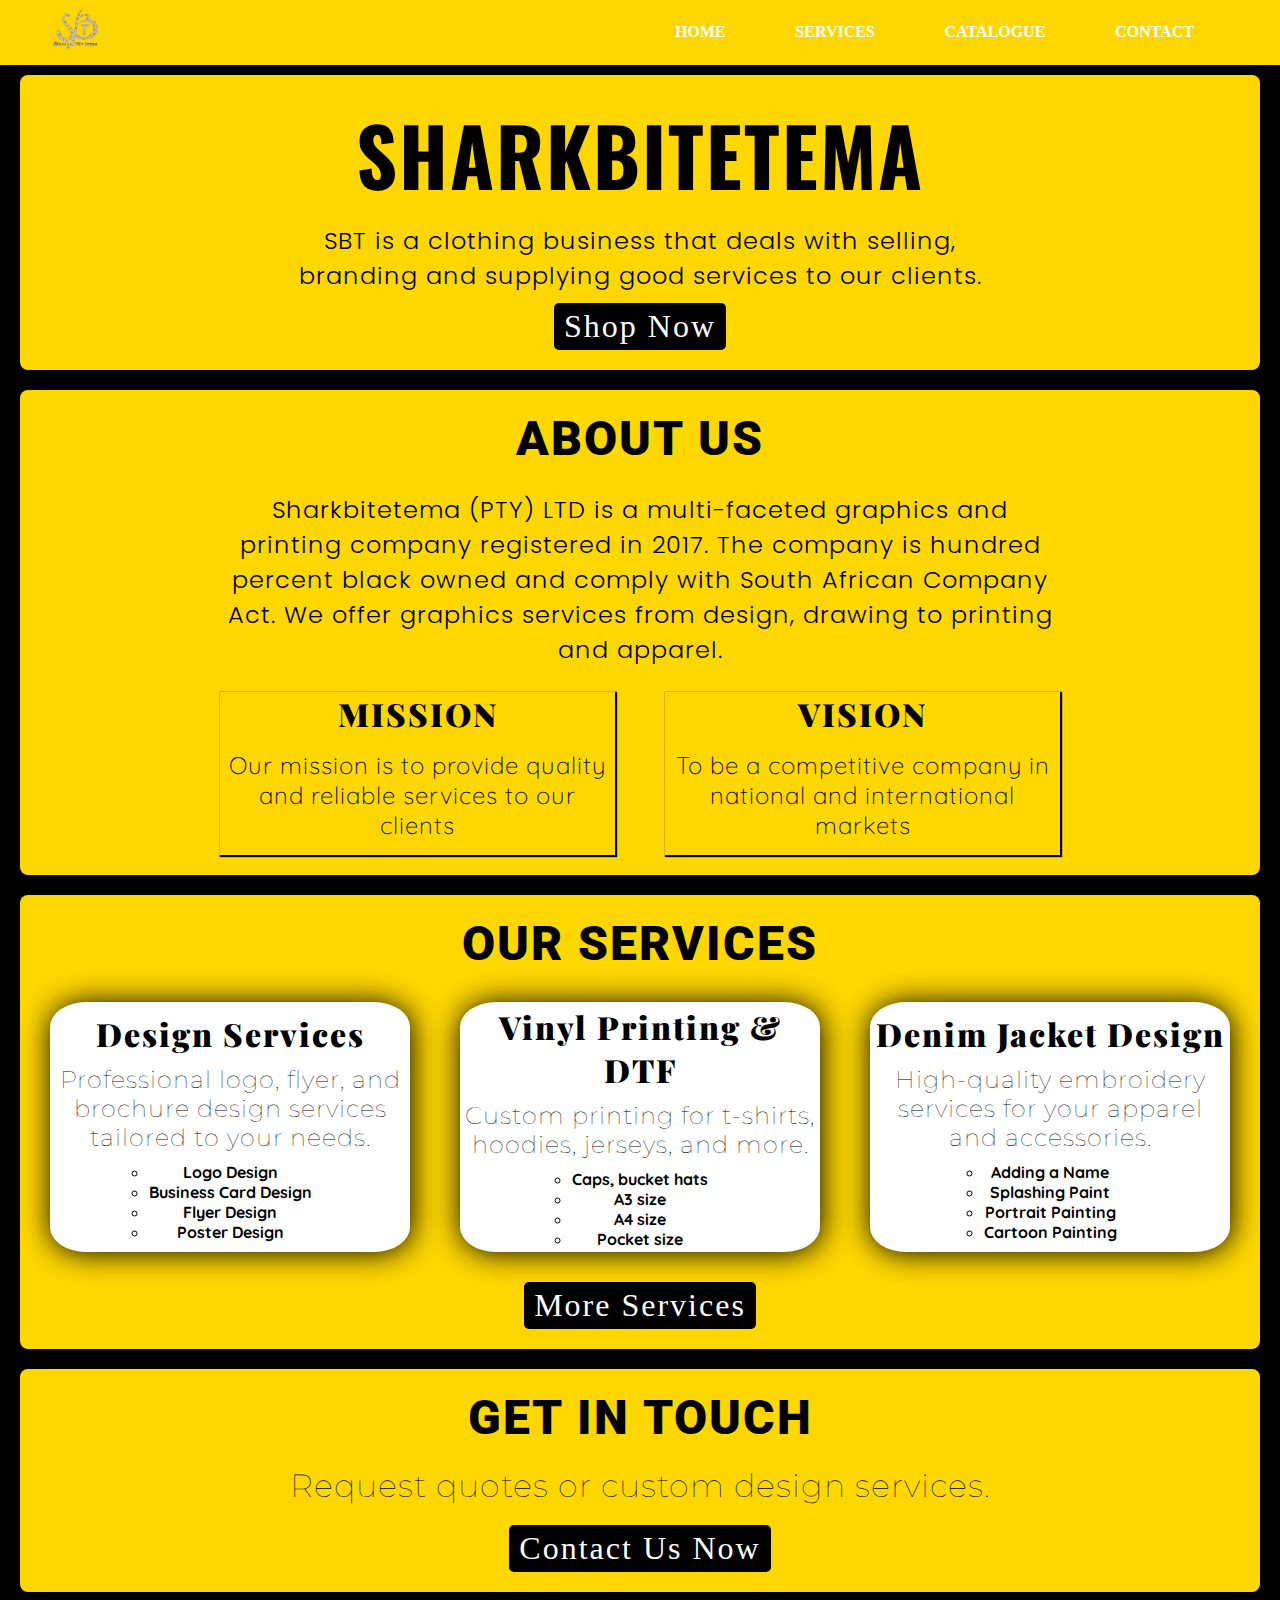
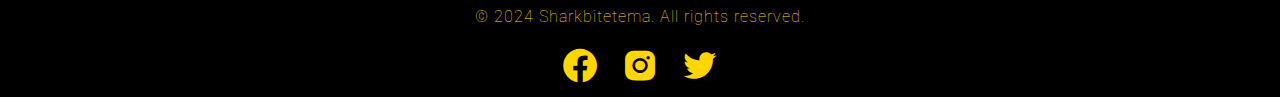
<file: index.html>
<!DOCTYPE html>
<html lang="en">
<head>
    <meta charset="UTF-8">
    <meta name="viewport" content="width=device-width, initial-scale=1.0">
    <link href='https://unpkg.com/boxicons@2.1.4/css/boxicons.min.css' rel='stylesheet'>
    <link rel="icon" type="image/x-icon" href="images/logo.jpg">
    <title>Sharkbitetema - Home</title>
    <link rel="stylesheet" href="styles/styles.css">
</head>
<body>
    <header>
        <div class="logo">
            <a href="index.html">
                <img src="images/Logo.png" alt="Sharkbitetema logo">
            </a>
        </div>
        <div class="bx bx-menu" id="burger-menu"></div>
        <ul class="navlist">
            <li><a href="index.html">Home</a></li>
            <li><a href="services.html">Services</a></li>
            <li><a href="catalogue.html">Catalogue</a></li>
            <li><a href="contact.html">Contact</a></li>
        </ul>
    </header>

    <!-- Hero Section -->
    <section id="hero" class="hero">
        <div class="hero-content">
            <h1>Sharkbitetema</h1>
            <p>SBT is a clothing business that deals with selling, branding and supplying good services to our clients.</p>
            <a href="catalogue.html" class="cta-button"><span>Shop Now</span></a>
        </div>
    </section>

    <!-- About section -->
    <section id="about" class="about">
        <div class="about-content">
            <h2>About Us</h1>
            <p>
                Sharkbitetema (PTY) LTD is a multi-faceted graphics and printing company registered in 2017. The company
                is hundred percent black owned and comply with South African Company Act. We offer graphics 
                services from design, drawing to printing and apparel.
            </p>
            <div class="about-content-vm">
                <div class="mission">
                    <h3>Mission</h3>
                    <p>Our mission is to provide quality and reliable services to our clients</p>
                </div>
                <div class="vision">
                    <h3>Vision</h3>
                    <p>To be a competitive company in national and international markets</p>
                </div>
            </div>
        </div>
    </section>

    <!-- Featured Services Section -->
    <section id="featured-services" class="featured-services">
        <h2>Our Services</h2>
        <div class="service-cards">
            <div class="card">
                <h3>Design Services</h3>
                <p>Professional logo, flyer, and brochure design services tailored to your needs.</p>
                <ul>
                    <li>Logo Design</li>
                    <li>Business Card Design</li>
                    <li>Flyer Design</li>
                    <li>Poster Design</li>
                </ul>
            </div>
            <div class="card">
                <h3>Vinyl Printing & DTF</h3>
                <p>Custom printing for t-shirts, hoodies, jerseys, and more.</p>
                <ul>
                    <li>Caps, bucket hats</li>
                    <li>A3 size</li>
                    <li>A4 size</li>
                    <li>Pocket size</li>
                </ul>
            </div>
            <div class="card">
                <h3>Denim Jacket Design</h3>
                <p>High-quality embroidery services for your apparel and accessories.</p>
                <ul>
                    <li>Adding a Name</li>
                    <li>Splashing Paint</li>
                    <li>Portrait Painting</li>
                    <li>Cartoon Painting</li>
                </ul>
            </div>
        </div>
        <a href="services.html" class="cta-button"><span>More Services</span></a>
    </section>

    <!-- Contact Section -->
    <section id="contact" class="contact">
        <h2>Get in Touch</h2>
        <p>Request quotes or custom design services.</p>
        <a href="contact.html" class="cta-button"><span>Contact Us Now</span></a>
    </section>

    <footer>
        <p>&copy; 2024 Sharkbitetema. All rights reserved.</p>
        <ul class="social-media">
            <li><a href="https://web.facebook.com/artelkan" target="_blank" class='bx bxl-facebook-circle' id="social-icons"></a></li>
            <li><a href="https://www.instagram.com/sharkbite_tema/#" target="_blank" class='bx bxl-instagram-alt' id="social-icons"></a></li>
            <li><a href="https://x.com/SharkbiteT" target="_blank" class='bx bxl-twitter' id="social-icons"></a></li>
        </ul>
    </footer>
    

    <script src="scripts/scripts.js"></script>
</body>
</html>
</file>
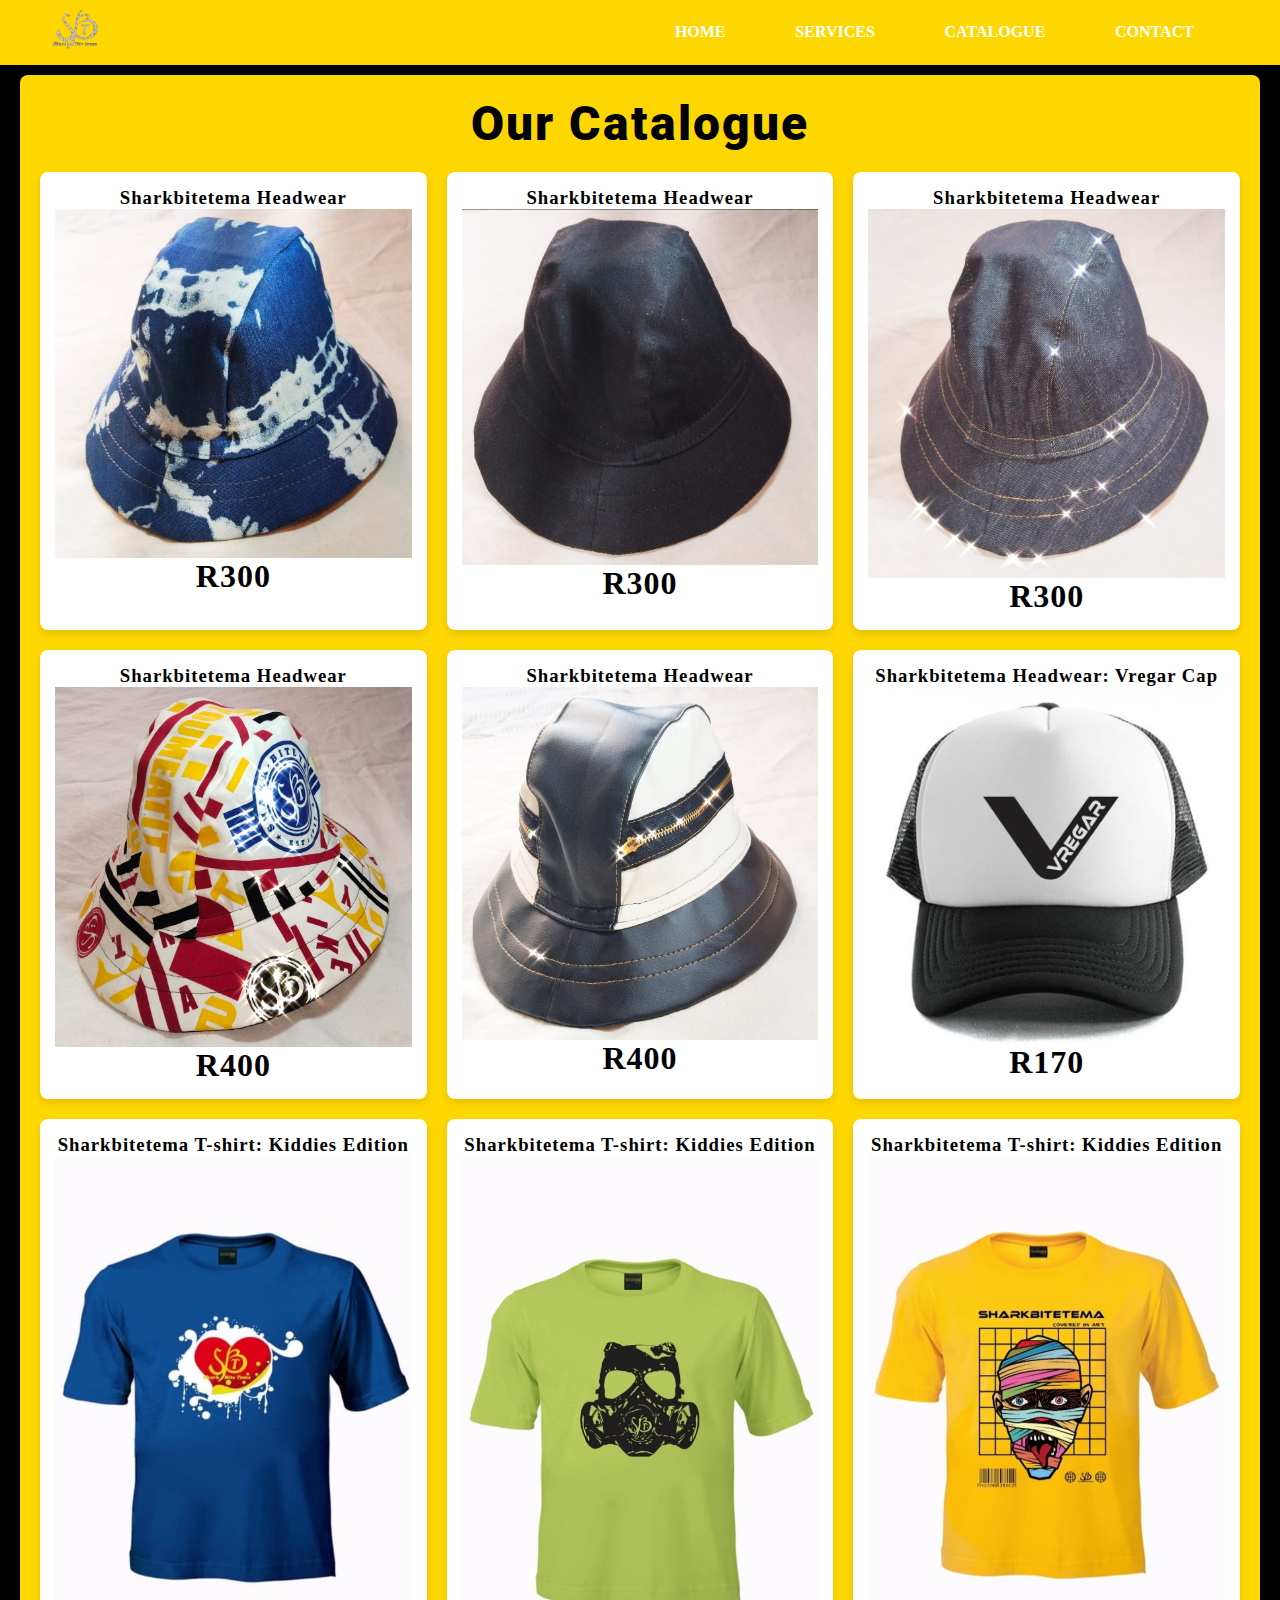
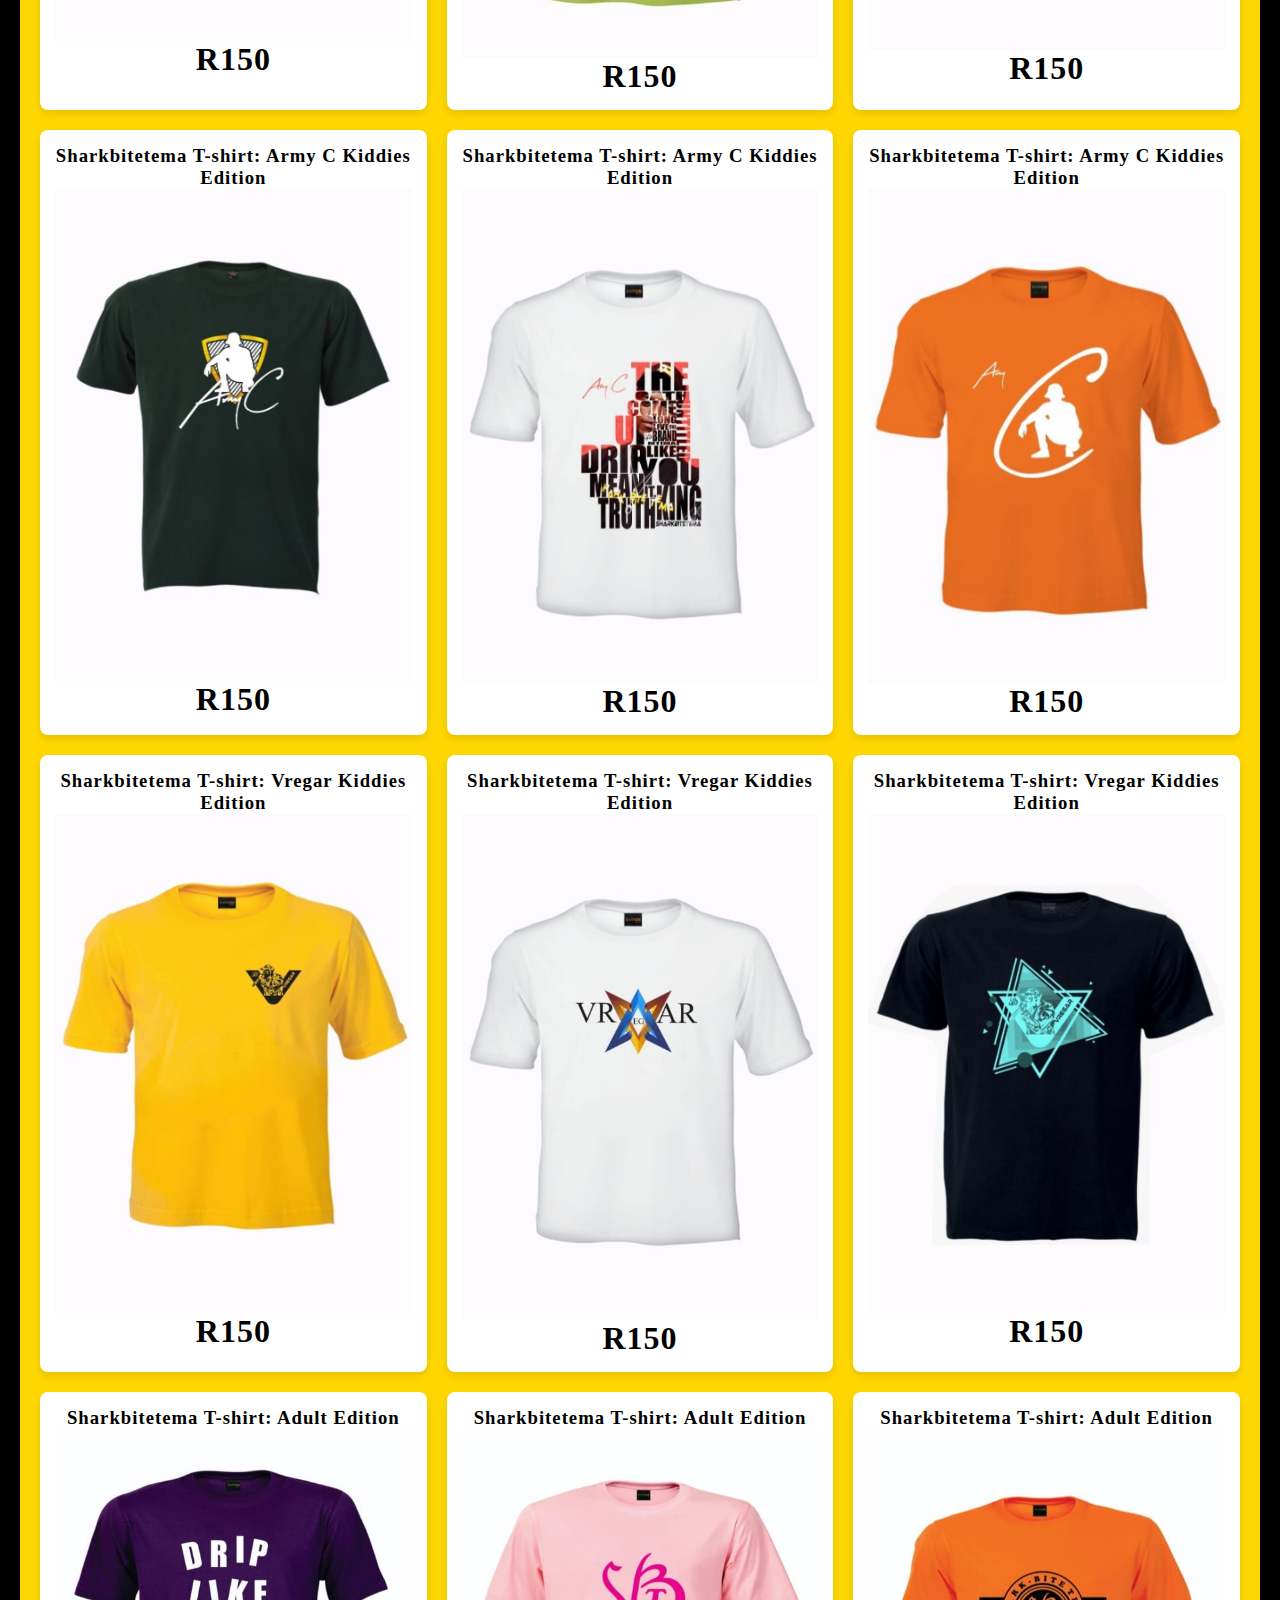
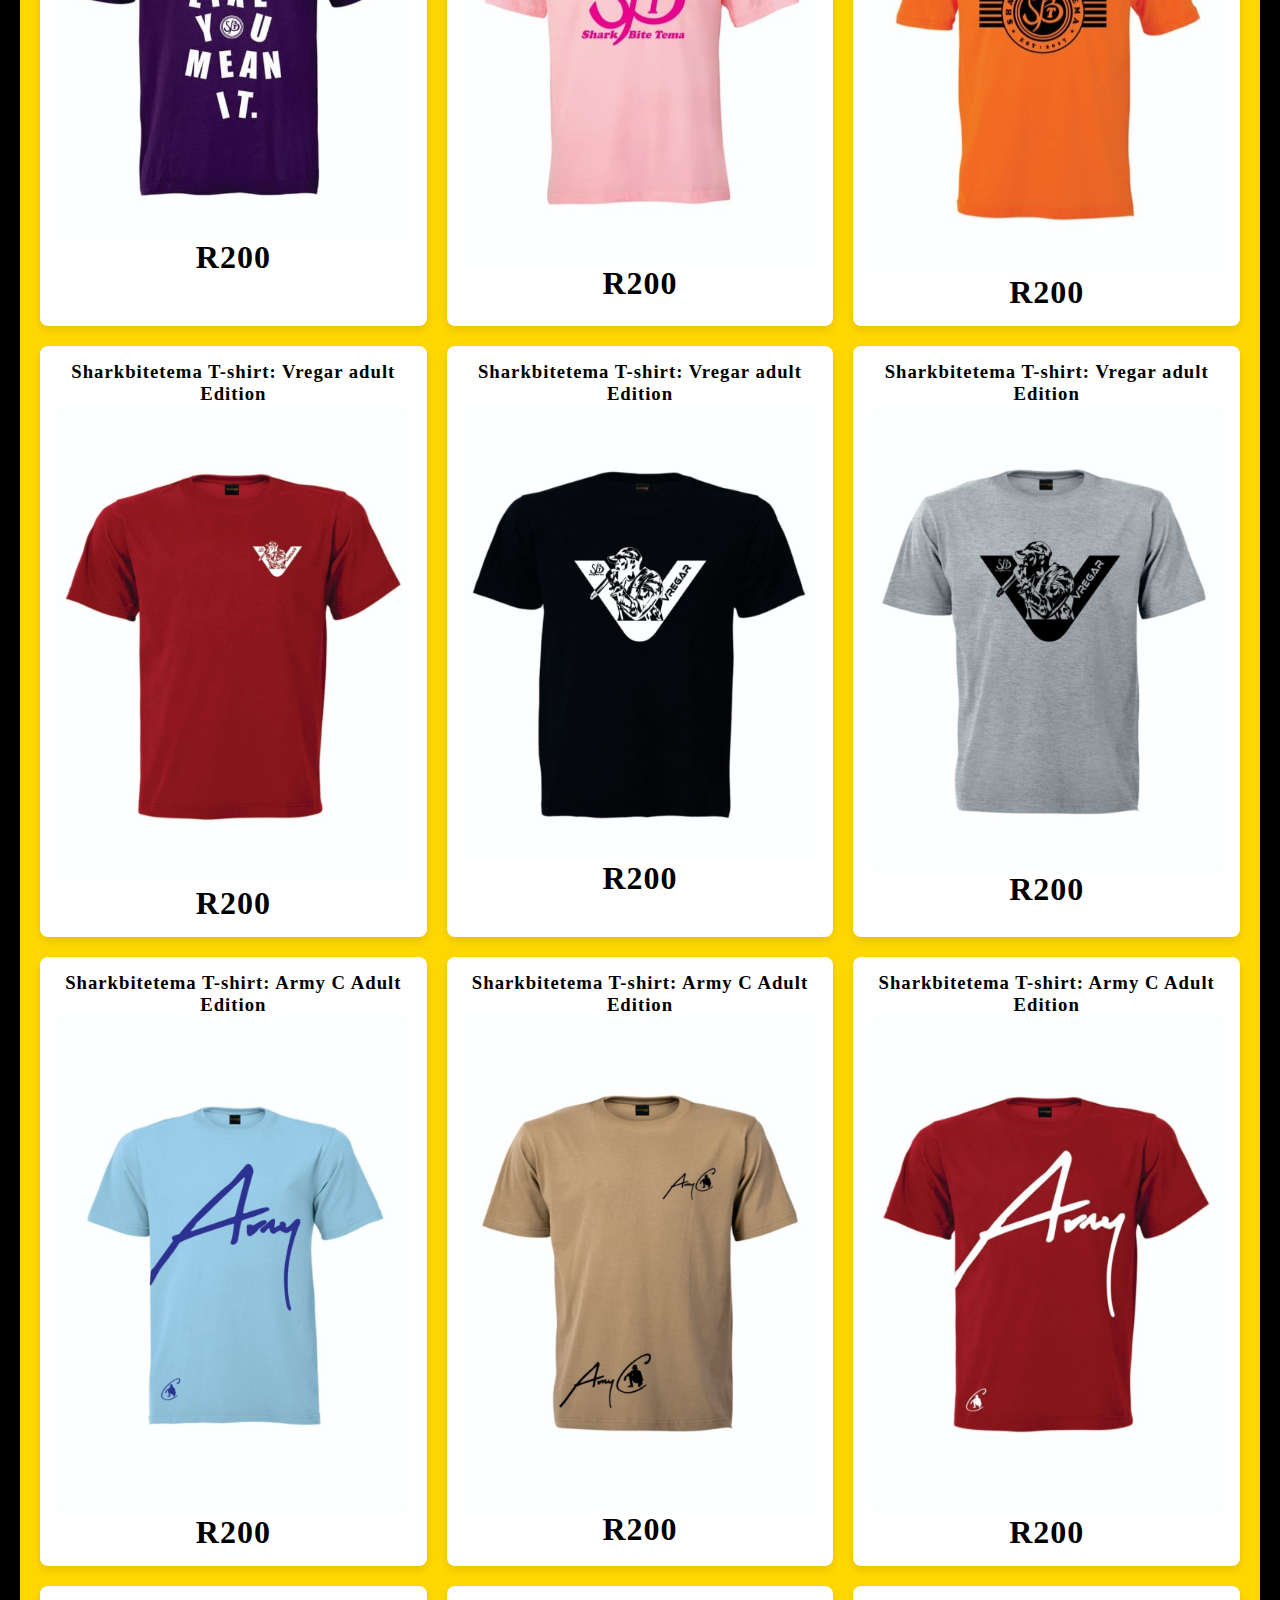
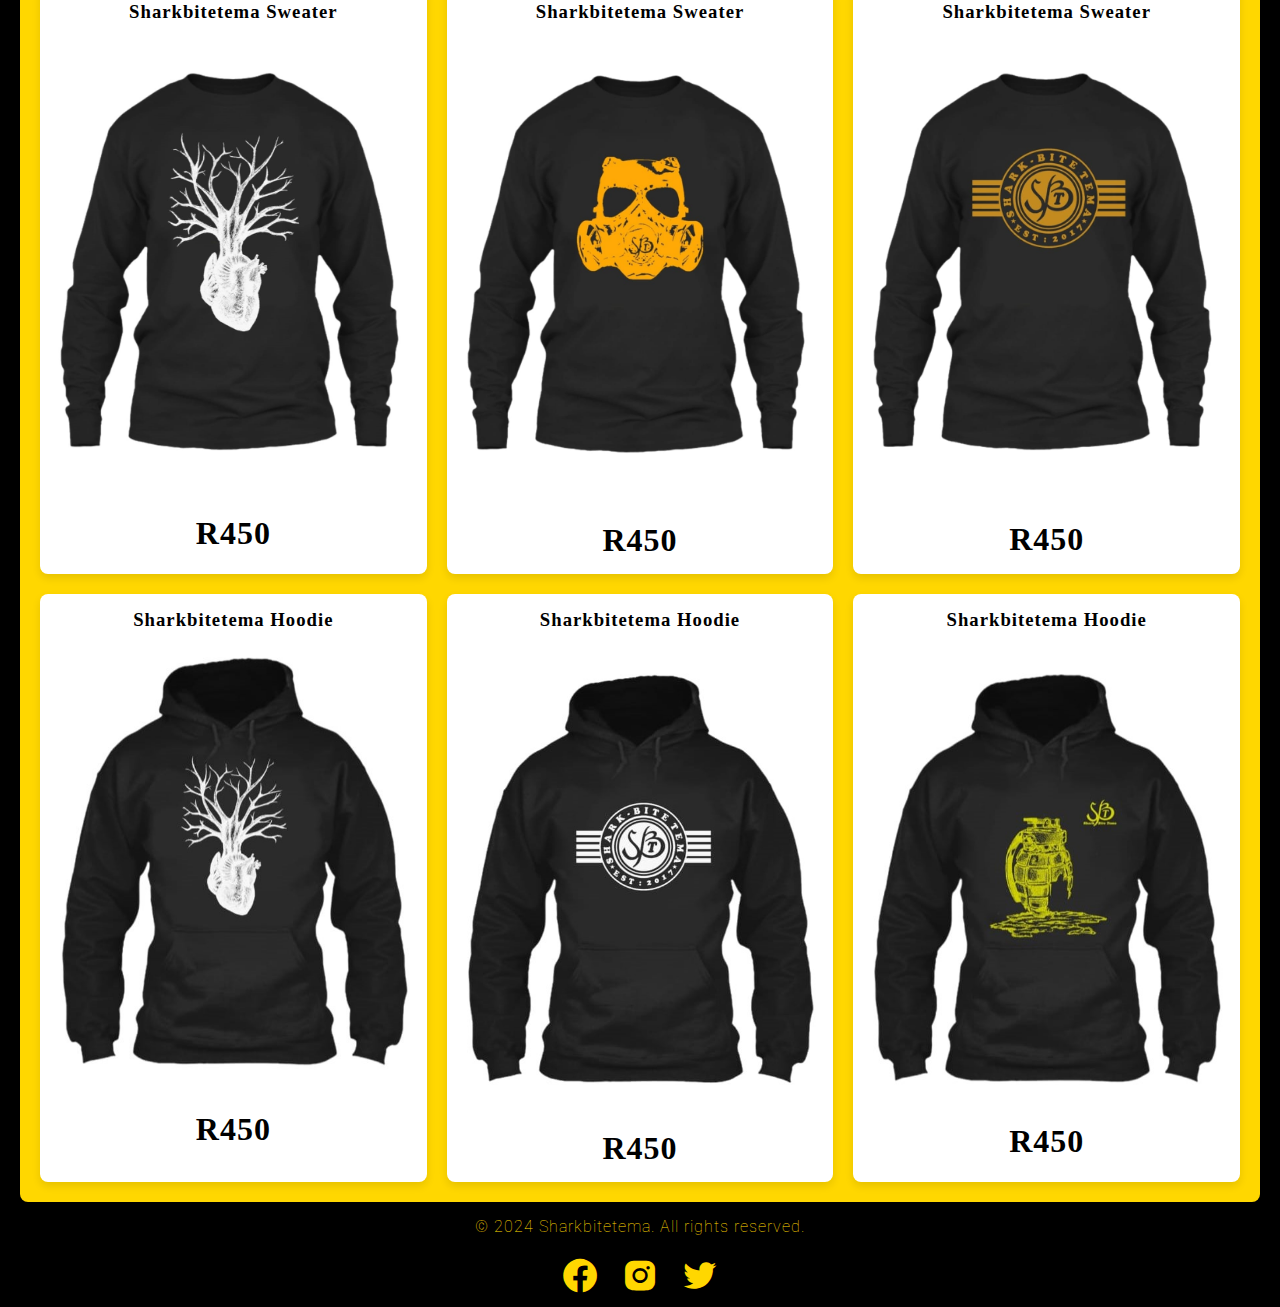
<file: catalogue.html>
<!DOCTYPE html>
<html lang="en">
<head>
    <meta charset="UTF-8">
    <meta name="viewport" content="width=device-width, initial-scale=1.0">
    <link href='https://unpkg.com/boxicons@2.1.4/css/boxicons.min.css' rel='stylesheet'>
    <link rel="icon" type="image/x-icon" href="images/logo.jpg">
    <link rel="stylesheet" href="styles/styles.css">
    <title>Sharkbitetema - Catalogue</title>
</head>
<body>
    <header>
        <div class="logo">
            <a href="index.html">
                <img src="images/Logo.png" alt="Sharkbitetema logo">
            </a>
        </div>
        <div class="bx bx-menu" id="burger-menu"></div>
        <ul class="navlist">
            <li><a href="index.html">Home</a></li>
            <li><a href="services.html">Services</a></li>
            <li><a href="catalogue.html">Catalogue</a></li>
            <li><a href="contact.html">Contact</a></li>
        </ul>
    </header>

    <section class="catalogue">
        <h2>Our Catalogue</h2>
        <div class="product-grid" id="product-list">
            <!-- Products will be dynamically inserted here -->
        </div>
    </section>

    <footer>
        <p>&copy; 2024 Sharkbitetema. All rights reserved.</p>
        <ul class="social-media">
            <li><a href="https://web.facebook.com/artelkan" target="_blank" class='bx bxl-facebook-circle'></a></li>
            <li><a href="https://www.instagram.com/sharkbite_tema/#" target="_blank" class='bx bxl-instagram-alt'></a></li>
            <li><a href="https://x.com/SharkbiteT" target="_blank" class='bx bxl-twitter'></a></li>
        </ul>
    </footer>

    <!-- Back to Top Button -->
    <button id="backToTop" class="back-to-top"><i class='bx bx-up-arrow-alt'></i></button>

    <script src="scripts/scripts.js"></script>
</body>
</html>
</file>
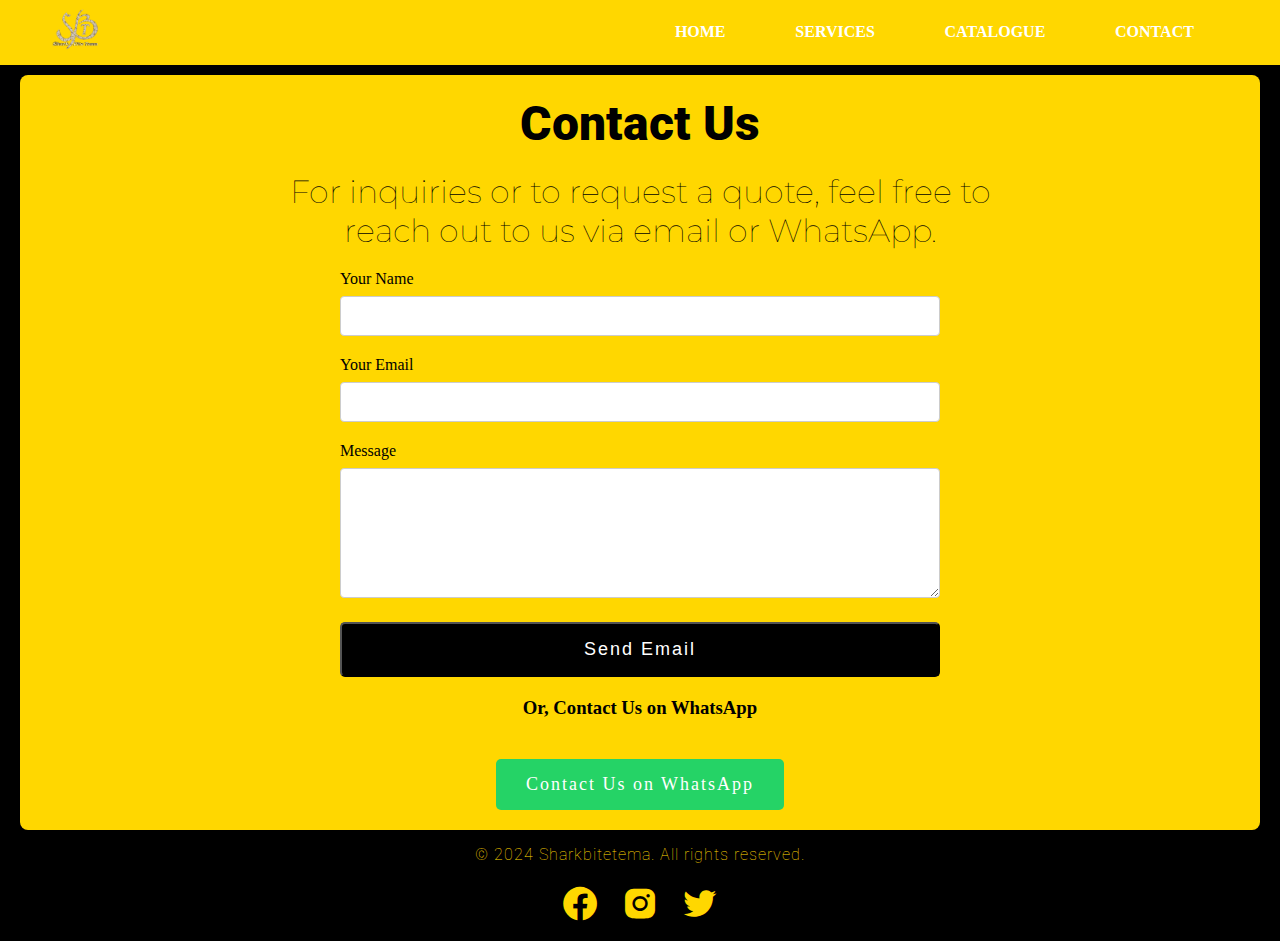
<file: contact.html>
<!DOCTYPE html>
<html lang="en">
<head>
  <meta charset="UTF-8">
  <meta name="viewport" content="width=device-width, initial-scale=1.0">
  <link href='https://unpkg.com/boxicons@2.1.4/css/boxicons.min.css' rel='stylesheet'>
  <link rel="icon" type="image/x-icon" href="images/logo.jpg">
  <link rel="stylesheet" href="styles/styles.css">
  <title>Contact Us - Sharkbitetema</title>
</head>
<body>
  <header>
    <div class="logo">
        <a href="index.html">
          <img src="images/Logo.png" alt="Sharkbitetema logo">
        </a>
    </div>
    <div class="bx bx-menu" id="burger-menu"></div>
    <ul class="navlist">
        <li><a href="index.html">Home</a></li>
        <li><a href="services.html">Services</a></li>
        <li><a href="catalogue.html">Catalogue</a></li>
        <li><a href="contact.html">Contact</a></li>
    </ul>
  </header>
  <!-- Contact Us Section -->
  <section id="contact-page" class="contact-page">
    <h2>Contact Us</h2>
      <p>For inquiries or to request a quote, feel free to reach out to us via email or WhatsApp.</p>
      <form id="contact-form" action="https://formspree.io/f/mgveyoow" method="post">
          <div class="form-group">
            <label for="name">Your Name</label>
            <input type="text" id="name" name="name" required />
          </div> 
    
          <div class="form-group">
            <label for="email">Your Email</label>
            <input type="email" id="email" name="email" required />
          </div>
    
          <div class="form-group">
            <label for="message">Message</label>

            <textarea id="message" name="message" rows="6" required></textarea>
          </div>
    
          <button type="submit"  class="cta-button" onclick="sendEmail()">
            Send Email
          </button>
        </form>

      <h3>Or, Contact Us on WhatsApp</h3>

      <!-- WhatsApp Contact Button -->
      <a href="https://wa.me/27763066328?text=Hello,%20I%20would%20like%20to%20request%20a%20quote" class="cta-button whatsapp-button">Contact Us on WhatsApp</a>
  </section>

  <footer>
      <p>&copy; 2024 Sharkbitetema. All rights reserved.</p>
      <ul class="social-media">
          <li><a href="https://web.facebook.com/artelkan" target="_blank" class='bx bxl-facebook-circle'></a></li>
          <li><a href="https://www.instagram.com/sharkbite_tema/#" target="_blank" class='bx bxl-instagram-alt'></a></li>
          <li><a href="https://x.com/SharkbiteT" target="_blank" class='bx bxl-twitter'></a></li>
      </ul>
  </footer>

  <script src="scripts/scripts.js"></script>
</body>
</html>
</file>
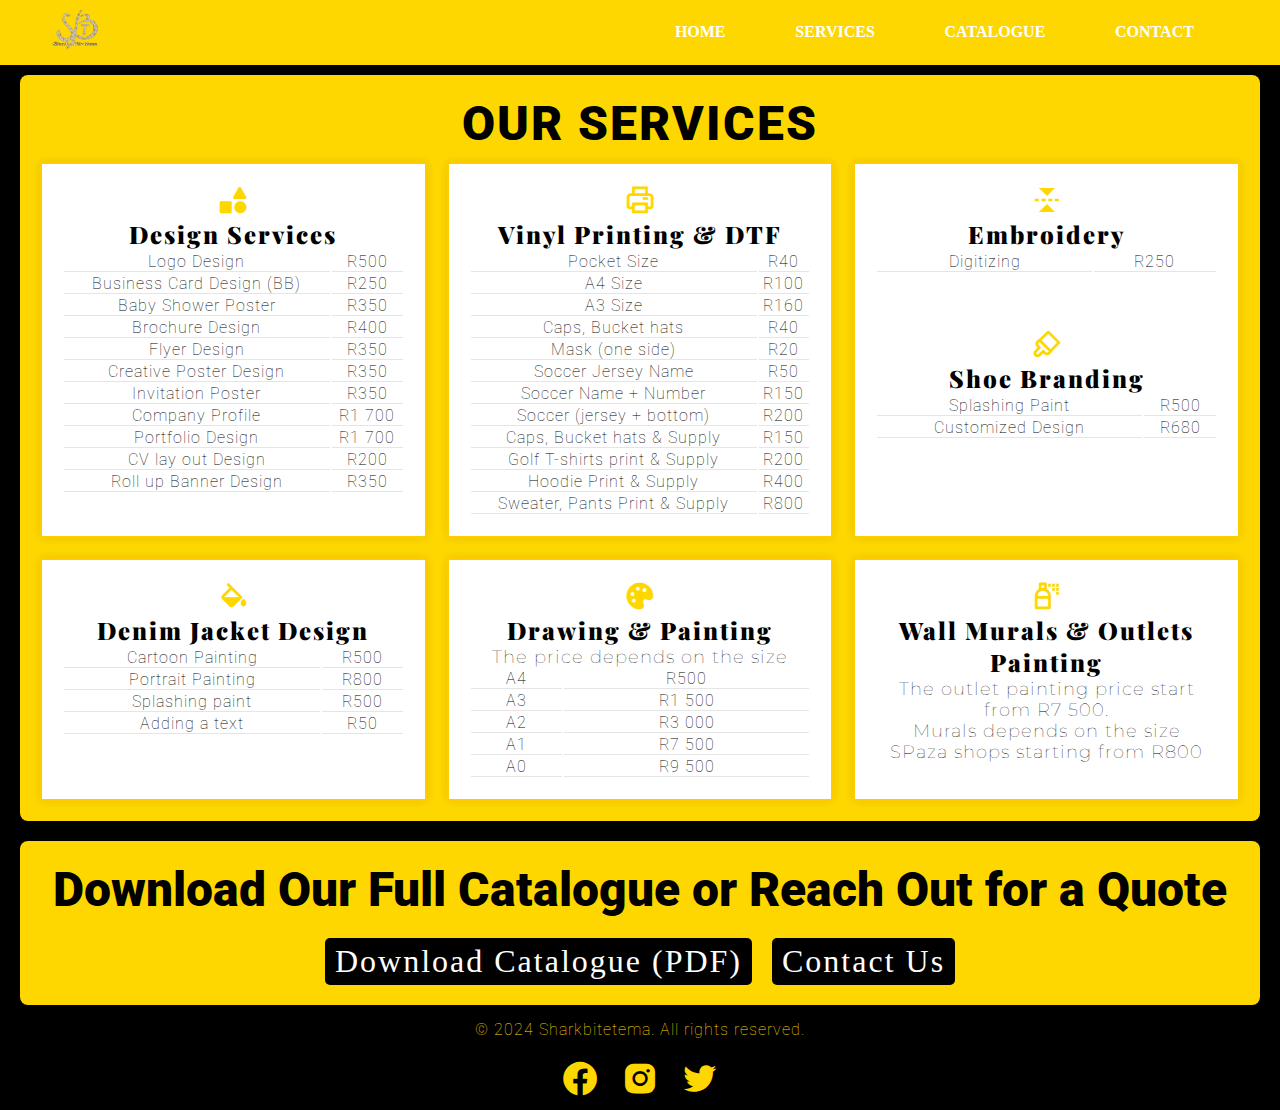
<file: services.html>
<!DOCTYPE html>
<html lang="en">
<head>
    <meta charset="UTF-8">
    <meta name="viewport" content="width=device-width, initial-scale=1.0">
    <link href='https://unpkg.com/boxicons@2.1.4/css/boxicons.min.css' rel='stylesheet'>
    <link rel="icon" type="image/x-icon" href="images/logo.jpg">
    <link rel="stylesheet" href="styles/styles.css">
    <title>Sharkbitetema - Services</title>
</head>
<body>
    <!-- Header Section -->
    <header>
        <div class="logo">
            <a href="index.html">
                <img src="images/Logo.png" alt="Sharkbitetema logo">
            </a>
        </div>
        <div class="bx bx-menu" id="burger-menu"></div>
        <ul class="navlist">
            <li><a href="index.html">Home</a></li>
            <li><a href="services.html">Services</a></li>
            <li><a href="catalogue.html">Catalogue</a></li>
            <li><a href="contact.html">Contact</a></li>
        </ul>
    </header>

    <!-- Services Section -->
    <section id="services" class="services">
        <h2>Our Services</h2>
        <div class="service-grid">
            <div class="service-card">
                <i class='bx bxs-shapes'></i>
                <h3>Design Services</h3>
                <table>
                    <tr>
                        <td>Logo Design</td>
                        <td>R500</td>
                    </tr>
                    <tr>
                        <td>Business Card Design (BB)</td>
                        <td>R250</td>
                    </tr>
                    <tr>
                        <td>Baby Shower Poster</td>
                        <td>R350</td>
                    </tr>
                    <tr>
                        <td>Brochure Design</td>
                        <td>R400</td>
                    </tr>
                    <tr>
                        <td>Flyer Design</td>
                        <td>R350</td>
                    </tr>
                    <tr>
                        <td>Creative Poster Design</td>
                        <td>R350</td>
                    </tr>
                    <tr>
                        <td>Invitation Poster</td>
                        <td>R350</td>
                    </tr>
                    <tr>
                        <td>Company Profile</td>
                        <td>R1 700</td>
                    </tr>
                    <tr>
                        <td>Portfolio Design</td>
                        <td>R1 700</td>
                    </tr>
                    <tr>
                        <td>CV lay out Design</td>
                        <td>R200</td>
                    </tr>
                    <tr>
                        <td>Roll up Banner Design</td>
                        <td>R350</td>
                    </tr>
                </table>
            </div>
            <div class="service-card">
                <i class='bx bx-printer'></i> 
                <h3>Vinyl Printing & DTF</h3>
                <table>
                    <tr>
                        <td>Pocket Size</td>
                        <td>R40</td>
                    </tr>
                    <tr>
                        <td>A4 Size</td>
                        <td>R100</td>
                    </tr>
                    <tr>
                        <td>A3 Size</td>
                        <td>R160</td>
                    </tr>
                    <tr>
                        <td>Caps, Bucket hats</td>
                        <td>R40</td>
                    </tr>
                    <tr>
                        <td>Mask (one side)</td>
                        <td>R20</td>
                    </tr>
                    <tr>
                        <td>Soccer Jersey Name</td>
                        <td>R50</td>
                    </tr>
                    <tr>
                        <td>Soccer Name + Number</td>
                        <td>R150</td>
                    </tr>
                    <tr>
                        <td>Soccer (jersey + bottom)</td>
                        <td>R200</td>
                    </tr>
                    <tr>
                        <td>Caps, Bucket hats & Supply</td>
                        <td>R150</td>
                    </tr>
                    <tr>
                        <td>Golf T-shirts print & Supply</td>
                        <td>R200</td>
                    </tr>
                    <tr>
                        <td>Hoodie Print & Supply</td>
                        <td>R400</td>
                    </tr>
                    <tr>
                        <td>Sweater, Pants Print & Supply</td>
                        <td>R800</td>
                    </tr>
                </table>
            </div>
            <div class="service-card">
                <i class='bx bx-reflect-horizontal'></i>
                <h3>Embroidery</h3>
                <table>
                    <tr>
                        <td>Digitizing</td>
                        <td>R250</td>
                    </tr>
                </table>
                <br>
                <br>
                <br>
                <i class='bx bx-brush' ></i>
                <h3>Shoe Branding</h3>
                <table>
                    <tr>
                        <td>Splashing Paint</td>
                        <td>R500</td>
                    </tr>
                    <tr>
                        <td>Customized Design</td>
                        <td>R680</td>
                    </tr>
                </table>
            </div>
            <div class="service-card">
                <i class='bx bxs-color-fill'></i>
                <h3>Denim Jacket Design</h3>
                <table>
                    <tr>
                        <td>Cartoon Painting</td>
                        <td>R500</td>
                    </tr>
                    <tr>
                        <td>Portrait Painting</td>
                        <td>R800</td>
                    </tr>
                    <tr>
                        <td>Splashing paint</td>
                        <td>R500</td>
                    </tr>
                    <tr>
                        <td>Adding a text</td>
                        <td>R50</td>
                    </tr>
                </table>
            </div>
            <div class="service-card">
                <i class='bx bxs-palette'></i>
                <h3>Drawing & Painting</h3>
                <p>The price depends on the size</p>
                <table>
                    <tr>
                        <td>A4</td>
                        <td>R500</td>
                    </tr>
                    <tr>
                        <td>A3</td>
                        <td>R1 500</td>
                    </tr>
                    <tr>
                        <td>A2</td>
                        <td>R3 000</td>
                    </tr>
                    <tr>
                        <td>A1</td>
                        <td>R7 500</td>
                    </tr>
                    <tr>
                        <td>A0</td>
                        <td>R9 500</td>
                    </tr>
                </table>
            </div>
            <div class="service-card">
                <i class='bx bx-spray-can'></i>
                <h3>Wall Murals & Outlets Painting</h3>
                <p>
                    The outlet painting price start from R7 500. <br>
                    Murals depends on the size <br>
                    SPaza shops starting from R800
                </p>
            </div>
            <!-- Additional Services -->
        </div>
    </section>

    <!-- Call to Action -->
    <section id="services-cta" class="services-cta">
        <h2>Download Our Full Catalogue or Reach Out for a Quote</h2>
        <div class="services-cta-grid">
            <a href="files/CATALOGUE 2024.pdf" class="cta-button" download><span>Download Catalogue (PDF)</span></a>
            <a href="contact.html" class="cta-button"><span>Contact Us</span></a>
        </div>
    </section>

    <!-- Footer -->
    <footer>
        <p>&copy; 2024 Sharkbitetema. All rights reserved.</p>
        <ul class="social-media">
            <li><a href="https://web.facebook.com/artelkan" target="_blank" class='bx bxl-facebook-circle'></a></li>
            <li><a href="https://www.instagram.com/sharkbite_tema/#" target="_blank" class='bx bxl-instagram-alt'></a></li>
            <li><a href="https://x.com/SharkbiteT" target="_blank" class='bx bxl-twitter'></a></li>
        </ul>
    </footer>

    <script src="scripts/scripts.js"></script>
</body>
</html>
</file>
<file: styles/styles.css>
@import url('https://fonts.googleapis.com/css2?family=Montserrat:ital,wght@0,100..900;1,100..900&family=Oswald:wght@200..700&family=Playfair+Display:ital,wght@0,400..900;1,400..900&family=Poppins:ital,wght@0,100;0,200;0,300;0,400;0,500;0,600;0,700;0,800;0,900;1,100;1,200;1,300;1,400;1,500;1,600;1,700;1,800;1,900&family=Quicksand:wght@300..700&family=Roboto:ital,wght@0,100;0,300;0,400;0,500;0,700;0,900;1,100;1,300;1,400;1,500;1,700;1,900&display=swap');
* {
	box-sizing: border-box;
	margin: 0;
	padding: 0;
	list-style: none;
	text-decoration: none;
	scroll-behavior: smooth;
}
/* 
// HEADINGS
Oswald == Big/main headings
Roboto == small headings
Playfair == alternate heading

// PARAGRAPHS
Poppins == Paragraphs
Quicksand == Qoutes
Montserat == alternate paragraph
*/
:root {
	--bg-colour: #000;
	--alt-bg-colour: #ffd700;
    --alt-txt-colour: #fff;
	--main-heading: "Oswald", sans-serif;
	--small-heading: "Roboto", sans-serif;
	--alt-heading: "Playfair Display", serif;
	--main-paragraph: "Poppins", system-ui;
	--short-paragraph: "Quicksand", system-ui;
	--alt-paragraph: "Montserrat", system-ui;
}
/* ************************************************************************************************************************ */
/********************************************************** INDEX PAGE ******************************************************/
/* ************************************************************************************************************************ */
body {
    width: 100%;
    height: auto;
    background-color: var(--bg-colour);
}
/* ************ */
/**** HEADER ****/
/* ************ */
header {
    width: 100%;
    position: fixed;
    top: 0;
    right: 0;
    z-index: 1000;
    display: flex;
    align-items: center;
    justify-content: space-between;
    background: transparent;
    padding: 5px 4%;
    border-bottom: 1px solid transparent;
    transition: all ease .50s;
    background-color: var(--alt-bg-colour);
}
header.sticky {
    padding: 5px 5%;
    background: var(--bg-colour);
    border-bottom: 1px solid var(--alt-txt-colour);
}
header.sticky a:hover{
    color: #ffd700;
}
.logo img {
    width: 50px;
    height: 50px;
    cursor: pointer;
}
.navlist {
    display: flex;
    width: 50%;
    justify-content: space-around;
}
.navlist a {
    color: var(--alt-txt-colour);
    font-size: var(--p-font);
    font-weight: 600;
    text-align: center;
    text-transform: uppercase;
    padding: 10px;
    transition: all ease .40s;
}
.navlist a:hover {
    color: var(--bg-colour);
    border-top: 5px solid var(--alt-txt-colour);
    border-bottom: 5px solid var(--alt-txt-colour);
    transition: all ease 0.10s;
}
#burger-menu {
    font-size: 2rem;
    color: #fff;
    cursor: pointer;
    display: none;
}
/* ************ */
/**** ALL THE SECTIONS ****/
/* ************ */
section {
    position: relative;
    top: 55px;
    padding: 20px;
    margin: 20px;
    background-color: var(--alt-bg-colour);
    border-radius: 8px;
}
/* ************ */
/**** HERO SECTION ****/
/* ************ */
.hero-content {
    width: 60%;
    margin: auto;
    display: flex;
    flex-direction: column;
    align-items: center;
    text-align: center;
    justify-content: center;
    gap: 10px;
}
.hero-content h1 {
    font-size: 5rem;
    font-weight: 900;
    font-family: var(--main-heading);
    text-transform: uppercase;
    letter-spacing: 2px;
}
.hero-content p {
    font-size: 1.5rem;
    font-weight: 300;
    font-family: var(--main-paragraph);
    letter-spacing: 1px;
}
.cta-button {
    font-size: 2rem;
    background-color: var(--bg-colour);
    padding: 5px 10px;
    border-radius: 5px;
    color: var(--alt-txt-colour);
    text-decoration: none;
    letter-spacing: 2px;
}
a span {
	cursor: pointer;
	display: inline-block;
	position: relative;
	transition: 0.5s;
}  
a span:after {
	content: '\00bb';
	position: absolute;
	opacity: 0;
	top: 0;
	right: -20px;
	transition: 0.5s;
}
a:hover span {
	padding-right: 25px;
}
a:hover span:after {
	opacity: 1;
	right: 0;
}
/* ******************** */
/**** INDEX ABOUT ****/
/* ******************** */
.about-content {
    width: 70%;
    margin: auto;
    display: flex;
    flex-direction: column;
    align-items: center;
    text-align: center;
    justify-content: center;
    gap: 10px;
}
.about-content h2 {
    font-size: 3rem;
    font-weight: 900;
    font-family: var(--small-heading);
    text-transform: uppercase;
    letter-spacing: 2px;
}
.about-content p {
    font-size: 1.5rem;
    font-weight: 300;
    font-family: var(--main-paragraph);
    letter-spacing: 1px;
    margin: 15px 0;
}
.about-content-vm {
    display: grid;
    grid-template-columns: 1fr 1fr;
    align-items: center;
    justify-content: center;
    gap: 50px;
}
.mission,
.vision {
    box-shadow: 1px 1px 1px 1px var(--bg-colour);
}
.mission h3,
.vision h3 {
    font-size: 2rem;
    font-family: var(--alt-heading);
    font-weight: 900;
    letter-spacing: 2px;
    text-transform: uppercase;
}
.mission p,
.vision p {
    font-size: 1.5rem;
    font-family: var(--short-paragraph);
    font-weight: 300;
    letter-spacing: 1px;
}
/* ******************** */
/**** INDEX SERVICES ****/
/* ******************** */
.featured-services {
    display: flex;
    flex-direction: column;
    gap: 30px;
    align-items: center;
    justify-content: center;
}
.featured-services h2 {
    font-size: 3rem;
    font-family: var(--small-heading);
    font-weight: 900;
    text-transform: uppercase;
    text-align: center;
    letter-spacing: 2px;
}
.service-cards {
    display: flex;
    flex-wrap: wrap;
    text-align: center;
    gap: 30px;
}
.card {
    width: 30%;
    height: 250px;
    margin: auto;
    background: var(--alt-txt-colour);
    box-shadow: 1px 1px 30px var(--bg-colour);
    align-items: center;
    border-radius: 10%;
    justify-content: center;
    display: flex;
    gap: 10px;
    flex-direction: column;
}
.card h3 {
    font-size: 2rem;
    font-family: var(--alt-heading);
    font-weight: 900;
    letter-spacing: 2px;
}
.card p {
    font-size: 1.5rem;
    font-family: var(--alt-paragraph);
    font-weight: 100;
    text-align: center;
    letter-spacing: 1px;
}
.card ul li{
    font-size: 1rem;
    font-family: var(--short-paragraph);
    font-weight: 900;
    list-style: circle;
}
/* ******************** */
/**** INDEX CONTACT *****/
/* ******************** */
.contact {
    display: flex;
    flex-direction: column;
    align-items: center;
    gap: 20px;
}
.contact h2 {
    font-size: 3rem;
    font-family: var(--small-heading);
    font-weight: 900;
    text-transform: uppercase;
    letter-spacing: 2px;
}
.contact p {
    font-size: 2rem;
    font-family: var(--alt-paragraph);
    font-weight: 100;
    text-align: center;
    letter-spacing: 1px;
}
/* ******************** */
/****** SERVICES ********/
/* ******************** */
.services {
    display: flex;
    flex-direction: column;
    align-items: center;
    justify-content: center;
    gap: 10px;
}
.services h2 {
    font-size: 3rem;
    font-family: var(--small-heading);
    font-weight: 900;
    text-transform: uppercase;
    letter-spacing: 2px;
}
.service-card .bx {
    font-size: 2rem;
    color: var(--alt-bg-colour);
}
.service-grid {
    display: flex;
    flex-direction: row;
    flex-wrap: wrap;
    gap: 20px;
}
.service-card {
    flex: 1 1 calc(33% - 40px);
    background-color: #fff;
    padding: 20px;
    border: 2px solid #ffcc00;
    box-shadow: 0px 0px 10px rgba(0, 0, 0, 0.1);
    text-align: center;
}
.service-card h3 {
    font-size: 1.5rem;
    font-family: var(--alt-heading);
    font-weight: 900;
    letter-spacing: 2px;
}
.service-card p {
    font-size: 1.1rem;
    font-family: var(--alt-paragraph);
    font-weight: 100;
    letter-spacing: 1px;
}
table {
    width: 100%;
}
table td {
    font-family: var(--small-heading);
    font-size: 1rem;
    font-weight: 100;
    border-bottom: 1px solid rgba(0, 0, 0, 0.1);
    letter-spacing: 1px;
}
.services-cta {
    display: flex;
    flex-direction: column;
    align-items: center;
    justify-content: center;
    gap: 20px;
}
.services-cta h2 {
    font-size: 3rem;
    font-family: var(--small-heading);
    font-weight: 900;
}
.services-cta-grid {
    display: flex;
    flex-wrap: wrap;
    gap: 20px;
    align-items: center;
    justify-content: center;
}
/* ******************** */
/****** CATALOGUE *******/
/* ******************** */
.catalogue {
    display: flex;
    flex-direction: column;
    align-items: center;
    justify-content: center;
    text-align: center;
    gap: 20px;
}
.catalogue h2 {
    font-size: 3rem;
    font-family: var(--small-heading);
    font-weight: 900;
    letter-spacing: 2px;
    text-align: center;
}
.product-grid {
    width: 100%;
    display: flex;
    flex-wrap: wrap;
    gap: 20px;
}
.product-grid img {
    width: 100%;
}
.product-grid .product {
    display: flex;
    flex-direction: column;
    /* gap: 10px; */
    flex: 1 1 calc(30% - 40px);
    box-shadow: 0 4px 8px rgba(0, 0, 0, 0.1);
    padding: 15px;
    border-radius: 8px;
    background-color: #fff;
    letter-spacing: 1px;
}
/* ******************** */
/******* CONTACT ********/
/* ******************** */
.contact-page {
    display: flex;
    flex-direction: column;
    align-items: center;
    justify-content: center;
    gap: 20px;
}
.contact-page h2 {
    font-size: 3rem;
    font-weight: 900;
    font-family: var(--small-heading);
}
.contact-page p {
    width: 60%;
    margin: auto;
    font-size: 2rem;
    font-family: var(--alt-paragraph);
    font-weight: 100;
    text-align: center;
}
form {
    width: 50%;
    margin: auto;
}
.form-group {
    margin-bottom: 20px;
    text-align: left;
}
label {
    display: block;
    font-size: 16px;
    margin-bottom: 8px;
}
input, textarea {
    width: 100%;
    padding: 10px;
    font-size: 16px;
    border: 1px solid #ccc;
    border-radius: 4px;
}
textarea {
    resize: vertical;
}
button.cta-button {
    width: 100%;
    padding: 15px;
    font-size: 18px;
}
.whatsapp-button {
    display: inline-block;
    background-color: #25D366;
    color: white;
    padding: 15px 30px;
    text-decoration: none;
    border-radius: 5px;
    margin-top: 20px;
    font-size: 18px;
    transition: background-color 0.3s ease;
}
.whatsapp-button:hover {
    background-color: #1ebc57;
}
/* ******************** */
/******** FOOTER ********/
/* ******************** */
footer {
    position: relative;
    top: 50px;
    display: flex;
    flex-direction: column;
    align-items: center;
    justify-content: center;
    gap: 20px;
    background: var(--bg-colour);
    color: var(--alt-bg-colour);
    padding-bottom: 10px;
}
footer p {
    font-size: 1rem;
    font-family: var(--small-heading);
    font-weight: 100;
    letter-spacing: 1px;
}
footer ul {
    display: flex;
    align-items: center;
    justify-content: center;
    gap: 20px;
}
footer ul li a{
    color: var(--alt-bg-colour);
    font-size: 2.5rem;
    font-family: var(--alt-paragraph);
    font-weight: 100;
}

/* MEDIA QUERIES FOR RESPONSIVENESS */

/* For Tablets and Small Laptops */
@media only screen and (max-width: 1024px) {
    header nav ul li a {
        font-size: 1.5rem;  /* Resize navigation font */
    }

    .hero-content h1 {
        font-size: 3rem;  /* Resize hero section title */
    }

    .hero-content p {
        font-size: 1.2rem; /* Resize hero section paragraph */
    }

    .cta-button {
        font-size: 1.5rem;  /* Resize call-to-action button */
    }

    .service-cards {
        flex-direction: row;
        align-items: center;
        gap: 20px;
    }

    .card {
        /* width: 80%; */
        height: auto;
    }
}

/* For Mobile Devices */
@media only screen and (max-width: 768px) {
    header {
        flex-direction: row;
    }
    #burger-menu {
        position: relative;
        display: flex;
        align-items: center;
        justify-content: center;
    }
    .navlist {
        width: 100%;
        height: 70vh;
        position: absolute;
        left: 0;
        top: 2000px;
        display: flex;
        flex-direction: column;
        /* height: 450px; */
        background: var(--bg-colour);
        padding: 20px 0;
        text-align: center;
        transition: all .50s ease;
    }
    .navlist a {
        display: flex;
        flex-direction: column;
        font-size: 1.5rem;
    }
    .navlist.open {
        top: 100%;
        display: flex;
        align-items: center;
        justify-content: center;
        gap: 30px;
    }

    .hero-content h1 {
        font-size: 2.5rem;  /* Further reduce hero title */
    }

    .hero-content p {
        font-size: 1rem;  /* Further reduce hero paragraph */
    }

    .cta-button {
        font-size: 1.2rem;  /* Further reduce call-to-action button */
    }
    
    .about-content-vm {
        grid-template-columns: 1fr;
    }

    .featured-services h2, 
    .catalogue h2, 
    .contact h2, 
    .services-hero-content h2,
    .services h2,
    .services-cta h2,
    .about-content h2 {
        font-size: 2rem;  /* Resize section titles */
    }
    
    .contact-form h3 {
        font-size: 1rem;
    }

    .slideshow-container {
        height: 300px;  /* Reduce slideshow height for mobile */
    }

    .card {
        width: 35%;
        height: auto;
    }

    .card h3,
    .card p,
    .mission h3,
    .vision h3,
    .mission p,
    .vision p,
    .about-content p {
        font-size: 1rem;
    }

    .contact-page p {
        font-size: 1.5rem;
        font-weight: 100;
    }
    .services-hero-content p {
        font-size: 15px;
    }

    .service-card {
        flex: 1 1 100%;
    }

    footer p {
        font-size: 0.8rem;  /* Reduce footer text */
    }

    footer ul li a {
        font-size: 2rem;  /* Resize social media icons */
    }
}

/* For Small Mobile Devices */
@media only screen and (max-width: 480px) {
    .hero-content h1 {
        font-size: 2rem;  /* Resize hero title for very small screens */
    }

    .hero-content p {
        font-size: 0.9rem;  /* Resize hero paragraph */
    }

    .cta-button {
        font-size: 1rem;  /* Resize call-to-action button */
    }

    .slideshow-container {
        height: 250px;  /* Further reduce slideshow height */
    }

    .card {
        width: 100%;
        height: auto;
    }

    .service-cards {
        gap: 15px;  /* Reduce spacing between service cards */
    }
}
</file>
